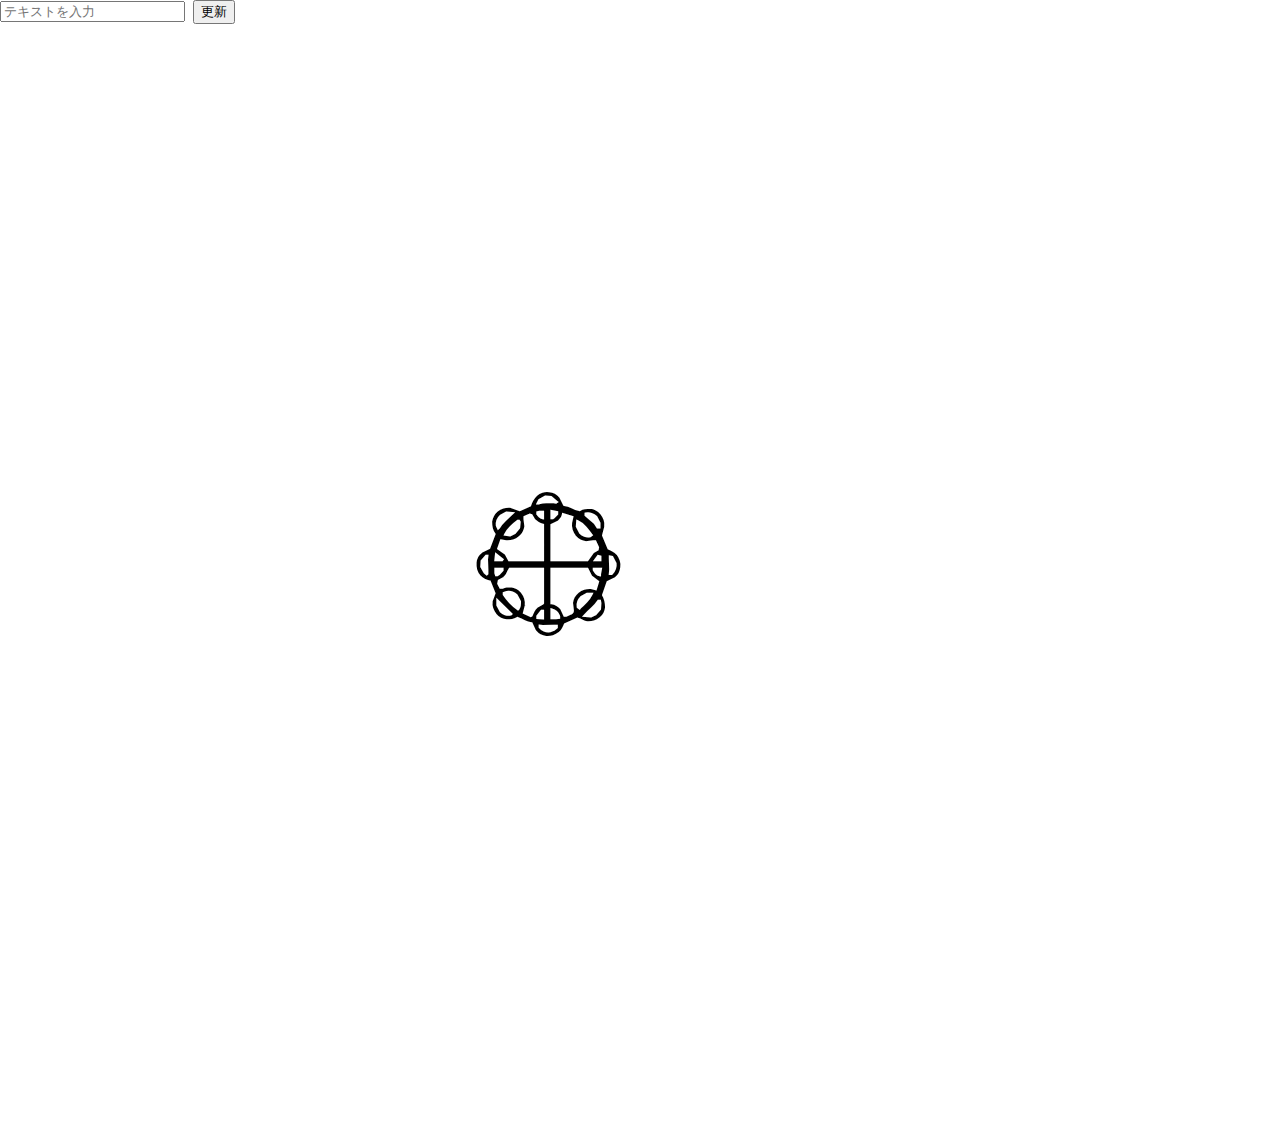
<file: index.html>
<!DOCTYPE html>
<html lang="ja">
<head>
<meta charset="UTF-8">
<meta name="viewport" content="width=device-width, initial-scale=1.0">
<link rel="stylesheet" href="./common.css">
<script>
    function updateCircleText() {
        const input = document.getElementById("input-text");
        const circleText = document.querySelector(".circle-text");
    
        const text = input.value.replace(/[\u0020\u3000]/g, ''); // 半角および全角スペースを削除
        circleText.innerHTML = "";
    
        for (let i = 0; i < 80; i++) {
            const char = text.charAt(i);
            const span = document.createElement("span");
            const innerSpan = document.createElement("span");
            innerSpan.textContent = char;
            span.appendChild(innerSpan);
            circleText.appendChild(span);
        }
    }
    
    function updateZoom() {
      const container = document.getElementById("container");
      if (container === null) {
          // #containerが存在しない場合は処理を中断する
          return;
      }
      const windowWidth = window.innerWidth;
      let pxRatio = windowWidth / 1400;
      if (pxRatio > 1) {
        pxRatio = 1;
      }
      const zoom = pxRatio / 1;
      container.style.zoom = zoom;
    }
    
    window.addEventListener("resize", updateZoom);
    window.addEventListener("load", updateZoom); // DOMが読み込まれた時にupdateZoom()を実行する
</script>
</head>
<body>
    <input type="text" id="input-text" placeholder="テキストを入力" />
    <button onclick="updateCircleText()">更新</button>
    <div id="container" class="container">
        <div class="center">鏡</div>
        <p class="circle-text"></p>
    </div>
</body>
</html>
</file>
<file: common.css>
@font-face {
	font-family: 'MyFont';
	src: url(./lib/katakamna.ttf);
}

body {
	font-family: MyFont;
    margin: 0;
}
.container {
    width: 1200px;
    height: 1200px;
    display: flex;
    align-items: center;
    justify-content: center;
    position: relative;
    /* background-image: url(./bg.png); */
}
.circle-text {
    position: absolute;
    font-size: 80px;
    text-align: center;
    margin: 0;
}

.circle-text > span {
	position: absolute;
    bottom: -20px;
    left: -20px;
	display: inline-block;
	width: 80px; /* 文字サイズより小さくしない */
	height: 205px; /* 半径 */
	transform-origin: center bottom; /* 回転の基準点 */
}
.circle-text > span > span{
    position: absolute;
    top: 0;
    left: 0;
    width: 80px;
    height: 80px;
    box-sizing: border-box;
    border-radius: 100%;
}


.circle-text > span:nth-child(1) {transform: rotate(0deg);}

.circle-text > span:nth-child(2) {transform: rotate(34deg); height: 208px;}
.circle-text > span:nth-child(3) {transform: rotate(68deg); height: 210px;}
.circle-text > span:nth-child(4) {transform: rotate(101deg); height: 210px;}
.circle-text > span:nth-child(5) {transform: rotate(135deg); height: 210px;}
.circle-text > span:nth-child(6) {transform: rotate(169deg); height: 202px;}
.circle-text > span:nth-child(7) {transform: rotate(205deg); height: 202px;}
.circle-text > span:nth-child(8) {transform: rotate(239deg); height: 220px;}
.circle-text > span:nth-child(9) {transform: rotate(268deg); height: 247px;}
.circle-text > span:nth-child(10) {transform: rotate(292deg); height: 277px;}
.circle-text > span:nth-child(11) {transform: rotate(314deg); height: 304px;}
.circle-text > span:nth-child(12) {transform: rotate(335deg); height: 324px;}
.circle-text > span:nth-child(13) {transform: rotate(-5deg); height: 335px;}
.circle-text > span:nth-child(14) {transform: rotate(14.5deg); height: 339px;}
.circle-text > span:nth-child(15) {transform: rotate(34deg); height: 341px;}
.circle-text > span:nth-child(16) {transform: rotate(53deg); height: 342px;}
.circle-text > span:nth-child(17) {transform: rotate(73deg); height: 344px;}
.circle-text > span:nth-child(18) {transform: rotate(92deg); height: 342px;}
.circle-text > span:nth-child(19) {transform: rotate(111deg); height: 341px;}
.circle-text > span:nth-child(20) {transform: rotate(131deg); height: 339px;}
.circle-text > span:nth-child(21) {transform: rotate(150deg); height: 336px;}
.circle-text > span:nth-child(22) {transform: rotate(170deg); height: 334px;}
.circle-text > span:nth-child(23) {transform: rotate(191deg); height: 332px;}
.circle-text > span:nth-child(24) {transform: rotate(210deg);height: 336px;}
.circle-text > span:nth-child(25) {transform: rotate(230deg);height: 345px;}
.circle-text > span:nth-child(26) {transform: rotate(248deg);height: 362px;}
.circle-text > span:nth-child(27) {transform: rotate(266deg);height: 381px;}
.circle-text > span:nth-child(28) {transform: rotate(283deg);height: 399px;}
.circle-text > span:nth-child(29) {transform: rotate(298deg);height: 418px;}
.circle-text > span:nth-child(30) {transform: rotate(313deg);height: 435px;}
.circle-text > span:nth-child(31) {transform: rotate(328deg);height: 448px;}
.circle-text > span:nth-child(32) {transform: rotate(342deg);height: 457px;}
.circle-text > span:nth-child(33) {transform: rotate(356deg);height: 463px;}
.circle-text > span:nth-child(34) {transform: rotate(370deg);height: 466px;}
.circle-text > span:nth-child(35) {transform: rotate(384deg);height: 468px;}
.circle-text > span:nth-child(36) {transform: rotate(398deg);height: 468px;}
.circle-text > span:nth-child(37) {transform: rotate(412deg);height: 470px;}
.circle-text > span:nth-child(38) {transform: rotate(425deg);height: 470px;}
.circle-text > span:nth-child(39) {transform: rotate(439deg);height: 470px;}
.circle-text > span:nth-child(40) {transform: rotate(453deg);height: 470px;}
.circle-text > span:nth-child(41) {transform: rotate(467deg);height: 470px;}
.circle-text > span:nth-child(42) {transform: rotate(481deg);height: 470px;}
.circle-text > span:nth-child(43) {transform: rotate(495deg);height: 468px;}
.circle-text > span:nth-child(44) {transform: rotate(509deg);height: 464px;}
.circle-text > span:nth-child(45) {transform: rotate(523deg);height: 462px;}
.circle-text > span:nth-child(46) {transform: rotate(537deg);height: 461px;}
.circle-text > span:nth-child(47) {transform: rotate(551deg);height: 461px;}
.circle-text > span:nth-child(48) {transform: rotate(565deg);height: 465px;}
.circle-text > span:nth-child(49) {transform: rotate(579deg);height: 470px;}
.circle-text > span:nth-child(50) {transform: rotate(593deg);height: 476px;}
.circle-text > span:nth-child(51) {transform: rotate(606deg);height: 490px;}
.circle-text > span:nth-child(52) {transform: rotate(619deg);height: 502px;}
.circle-text > span:nth-child(53) {transform: rotate(632deg);height: 516px;}
.circle-text > span:nth-child(54) {transform: rotate(644deg);height: 531px;}
.circle-text > span:nth-child(55) {transform: rotate(656deg);height: 544px;}
.circle-text > span:nth-child(56) {transform: rotate(667.5deg);height: 556px;}
.circle-text > span:nth-child(57) {transform: rotate(679deg);height: 570px;}
.circle-text > span:nth-child(58) {transform: rotate(690deg);height: 577px;}
.circle-text > span:nth-child(59) {transform: rotate(701deg);height: 587px;}
.circle-text > span:nth-child(60) {transform: rotate(712deg);height: 590px;}
.circle-text > span:nth-child(61) {transform: rotate(722.5deg);height: 590px;}
.circle-text > span:nth-child(62) {transform: rotate(733.5deg);height: 592px;}
.circle-text > span:nth-child(63) {transform: rotate(744.25deg);height: 595px;}
.circle-text > span:nth-child(64) {transform: rotate(755deg);height: 596px;}
.circle-text > span:nth-child(65) {transform: rotate(765.8deg);height: 596px;}
.circle-text > span:nth-child(66) {transform: rotate(776.5deg);height: 596px;}
.circle-text > span:nth-child(67) {transform: rotate(787.25deg);height: 597px;}
.circle-text > span:nth-child(68) {transform: rotate(798deg);height: 598px;}
.circle-text > span:nth-child(69) {transform: rotate(809deg);height: 596px;}
.circle-text > span:nth-child(70) {transform: rotate(819.5deg);height: 596px;}
.circle-text > span:nth-child(71) {transform: rotate(830.5deg);height: 595px;}
.circle-text > span:nth-child(72) {transform: rotate(841deg);height: 595px;}
.circle-text > span:nth-child(73) {transform: rotate(852deg);height: 592px;}
.circle-text > span:nth-child(74) {transform: rotate(862.5deg);height: 591px;}
.circle-text > span:nth-child(75) {transform: rotate(873.5deg);height: 590px;}
.circle-text > span:nth-child(76) {transform: rotate(884.5deg);height: 589px;}
.circle-text > span:nth-child(77) {transform: rotate(895.4deg);height: 587px;}
.circle-text > span:nth-child(78) {transform: rotate(906.3deg);height: 586px;}
.circle-text > span:nth-child(79) {transform: rotate(917.4deg);height: 588px;}
.circle-text > span:nth-child(80) {transform: rotate(928.2deg);height: 590px;}

.circle-text > span:nth-child(1) > span {transform: rotate(0deg); }
.circle-text > span:nth-child(2) > span {transform: rotate(-34deg); }
.circle-text > span:nth-child(3) > span {transform: rotate(-68deg); }
.circle-text > span:nth-child(4) > span {transform: rotate(-101deg); }
.circle-text > span:nth-child(5) > span {transform: rotate(-135deg); }
.circle-text > span:nth-child(6) > span {transform: rotate(-169deg); }
.circle-text > span:nth-child(7) > span {transform: rotate(-205deg); }
.circle-text > span:nth-child(8) > span {transform: rotate(-239deg); }
.circle-text > span:nth-child(9) > span {transform: rotate(-268deg); }
.circle-text > span:nth-child(10) > span {transform: rotate(-292deg); }
.circle-text > span:nth-child(11) > span {transform: rotate(-314deg); }
.circle-text > span:nth-child(12) > span {transform: rotate(-335deg); }
.circle-text > span:nth-child(13) > span {transform: rotate(5deg); }
.circle-text > span:nth-child(14) > span {transform: rotate(-14.5deg); }
.circle-text > span:nth-child(15) > span {transform: rotate(-34deg); }
.circle-text > span:nth-child(16) > span {transform: rotate(-53deg); }
.circle-text > span:nth-child(17) > span {transform: rotate(-73deg); }
.circle-text > span:nth-child(18) > span {transform: rotate(-92deg); }
.circle-text > span:nth-child(19) > span {transform: rotate(-111deg); }
.circle-text > span:nth-child(20) > span {transform: rotate(-131deg); }
.circle-text > span:nth-child(21) > span {transform: rotate(-150deg); }
.circle-text > span:nth-child(22) > span {transform: rotate(-170deg); }
.circle-text > span:nth-child(23) > span {transform: rotate(-191deg); }
.circle-text > span:nth-child(24) > span {transform: rotate(-210deg); }
.circle-text > span:nth-child(25) > span {transform: rotate(-230deg); }
.circle-text > span:nth-child(26) > span {transform: rotate(-248deg); }
.circle-text > span:nth-child(27) > span {transform: rotate(-266deg); }
.circle-text > span:nth-child(28) > span {transform: rotate(-283deg); }
.circle-text > span:nth-child(29) > span {transform: rotate(-298deg); }
.circle-text > span:nth-child(30) > span {transform: rotate(-313deg); }
.circle-text > span:nth-child(31) > span {transform: rotate(-328deg); }
.circle-text > span:nth-child(32) > span {transform: rotate(-342deg); }
.circle-text > span:nth-child(33) > span {transform: rotate(-356deg); }
.circle-text > span:nth-child(34) > span {transform: rotate(-370deg); }
.circle-text > span:nth-child(35) > span {transform: rotate(-384deg); }
.circle-text > span:nth-child(36) > span {transform: rotate(-398deg); }
.circle-text > span:nth-child(37) > span {transform: rotate(-412deg); }
.circle-text > span:nth-child(38) > span {transform: rotate(-425deg); }
.circle-text > span:nth-child(39) > span {transform: rotate(-439deg); }
.circle-text > span:nth-child(40) > span {transform: rotate(-453deg); }
.circle-text > span:nth-child(41) > span {transform: rotate(-467deg); }
.circle-text > span:nth-child(42) > span {transform: rotate(-481deg); }
.circle-text > span:nth-child(43) > span {transform: rotate(-495deg); }
.circle-text > span:nth-child(44) > span {transform: rotate(-509deg);}
.circle-text > span:nth-child(45) > span {transform: rotate(-523deg);}
.circle-text > span:nth-child(46) > span {transform: rotate(-537deg);}
.circle-text > span:nth-child(47) > span {transform: rotate(-551deg);}
.circle-text > span:nth-child(48) > span {transform: rotate(-565deg);}
.circle-text > span:nth-child(49) > span {transform: rotate(-579deg);}
.circle-text > span:nth-child(50) > span {transform: rotate(-593deg);}
.circle-text > span:nth-child(51) > span {transform: rotate(-606deg);}
.circle-text > span:nth-child(52) > span {transform: rotate(-619deg);}
.circle-text > span:nth-child(53) > span {transform: rotate(-632deg);}
.circle-text > span:nth-child(54) > span {transform: rotate(-644deg);}
.circle-text > span:nth-child(55) > span {transform: rotate(-656deg);}
.circle-text > span:nth-child(56) > span {transform: rotate(-667.5deg);}
.circle-text > span:nth-child(57) > span {transform: rotate(-679deg);}
.circle-text > span:nth-child(58) > span {transform: rotate(-690deg);}
.circle-text > span:nth-child(59) > span {transform: rotate(-701deg);}
.circle-text > span:nth-child(60) > span {transform: rotate(-712deg);}
.circle-text > span:nth-child(61) > span {transform: rotate(-722.5deg);}
.circle-text > span:nth-child(62) > span {transform: rotate(-733.5deg);}
.circle-text > span:nth-child(63) > span {transform: rotate(-744.25deg);}
.circle-text > span:nth-child(64) > span {transform: rotate(-755deg);}
.circle-text > span:nth-child(65) > span {transform: rotate(-765.8deg);}
.circle-text > span:nth-child(66) > span {transform: rotate(-776.5deg);}
.circle-text > span:nth-child(67) > span {transform: rotate(-787.25deg);}
.circle-text > span:nth-child(68) > span {transform: rotate(-798deg);}
.circle-text > span:nth-child(69) > span {transform: rotate(-809deg);}
.circle-text > span:nth-child(70) > span {transform: rotate(-819.5deg);}
.circle-text > span:nth-child(71) > span {transform: rotate(-830.5deg);}
.circle-text > span:nth-child(72) > span {transform: rotate(-841deg);}
.circle-text > span:nth-child(73) > span {transform: rotate(-852deg);}
.circle-text > span:nth-child(74) > span {transform: rotate(-862.5deg);}
.circle-text > span:nth-child(75) > span {transform: rotate(-873.5deg);}
.circle-text > span:nth-child(76) > span {transform: rotate(-884.5deg);}
.circle-text > span:nth-child(77) > span {transform: rotate(-895.4deg);}
.circle-text > span:nth-child(78) > span {transform: rotate(-906.3deg);}
.circle-text > span:nth-child(79) > span {transform: rotate(-917.4deg);}
.circle-text > span:nth-child(80) > span {transform: rotate(-928.2deg);}

.center {
    font-size: 200px;
    -webkit-text-stroke: 3px #FFF;
}
</file>
